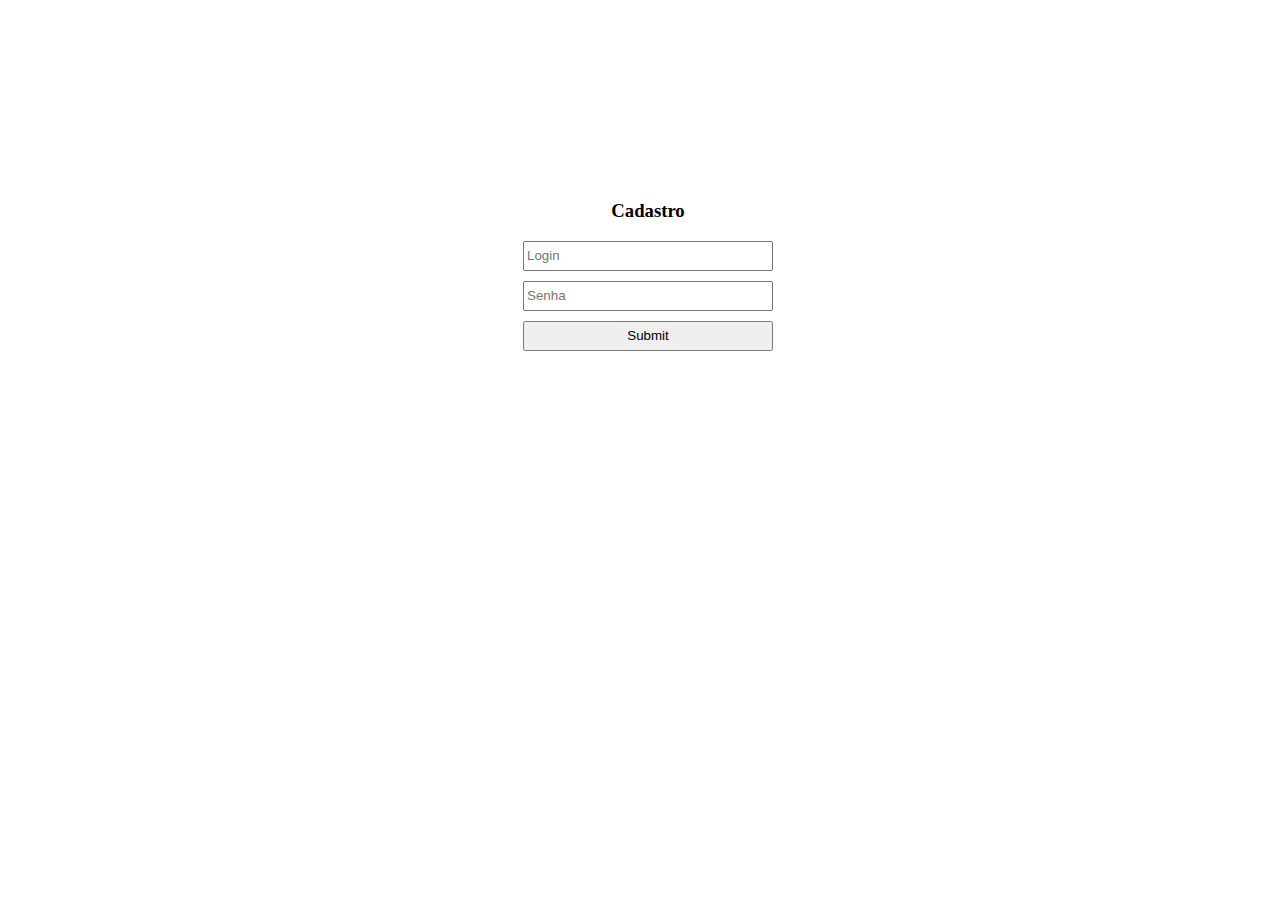
<file: index.html>
<!DOCTYPE html>
<html lang="pt-br">
<head>
    <meta charset="UTF-8">
    <meta http-equiv="X-UA-Compatible" content="IE=edge">
    <meta name="viewport" content="width=device-width, initial-scale=1.0">
    <title>Cadastro JS </title>

    <style>

        *{
            box-sizing: border-box;
        }

        body{
            width: 100%;
            height: 100%;
        }

        form{
            width: 300px;
            margin: 200px auto;
            text-align: center;
        }

        input{
            display: block;
            margin: 10px auto;
            width: 250px;
            height: 30px;
        }

    </style>

</head>
<body>
    

    <form>

        <h3>Cadastro</h3>
        <input type="text" placeholder="Login" id="login">
        <input type="password" placeholder="Senha" id="senha">
        <input type="submit" onclick="logar(); return false">

    </form>

    <script>


        function logar(){

            var login = document.getElementById('login').value;
            var senha = document.getElementById('senha').value;

            if(login == "admin" && senha == "123"){
                alert('Sucesso');
                location.href = "home.html";
            }else{
                alert('Usuario ou senha incorretos');
            }

        }

    </script>

</body>
</html>
</file>
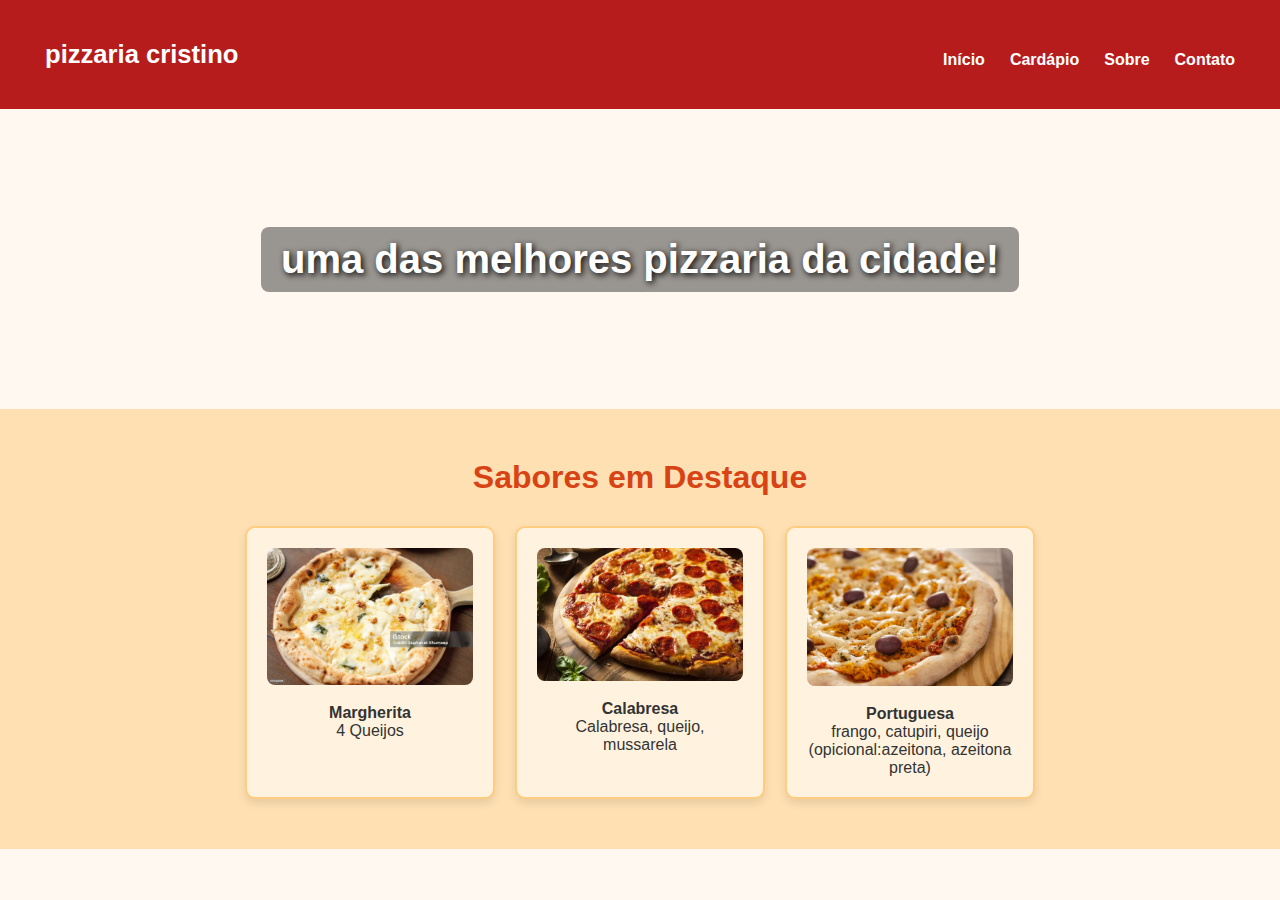
<file: home.HTML>
<!DOCTYPE html>
<html lang="pt-BR">
</head>
<body>
    <head>
        <meta charset="UTF-8">
        <meta name="viewport" content="width=device-width, initial-scale=1.0">
        <title>Home | Pizzaria cristino</title>
        <link rel="stylesheet" href="styles.css">
        <header>
            <div class="navbar">
              <div class="logo">
                <a href="home.html">pizzaria cristino</a>
              </div>
              <nav>
                <ul class="nav-links">
                  <li><a href="home.html">Início</a></li>
                  <li><a href="cardapio.html">Cardápio</a></li>
                  <li><a href="sobre.html">Sobre</a></li>
                  <li><a href="contato.html">Contato</a></li>
                </ul>
              </nav>
            </div>
          </header>

    <section class="banner">
        <h2>uma das melhores pizzaria da cidade!</h2>
    </section>

    <section class="sabores">
        <h3>Sabores em Destaque</h3>
        <div class="pizza-cards">
            <div class="card">
                <img src="pizza de 4 queijos.jpg" alt="Pizza Margherita">
                <h4>Margherita</h4>
                <p>4 Queijos</p>
            </div>
            <div class="card">
                <img src="Pizza calabresa e mussarela.jpeg" alt="Pizza Calabresa">
                <h4>Calabresa</h4>
                <p>Calabresa, queijo, mussarela</p>
            </div>
            <div class="card">
                <img src="frango com catupiri.jpg" alt="Pizza Portuguesa">
                <h4>Portuguesa</h4>
                <p>frango, catupiri, queijo (opicional:azeitona, azeitona preta)</p>
            </div>
        </div>
    </section>
  
</body>
</html>
</file>
<file: styles.css>
* {
    margin: 0;
    padding: 0;
    box-sizing: border-box;
}

body {
    font-family: 'Arial', sans-serif;
    background-color: #fff8f0;
    color: #333;
}

/* Header */
header {
    background-color: #b71c1c;
    color: white;
    text-align: center;
    padding: 25px 15px;
}

nav ul {
    list-style: none;
    display: flex;
    justify-content: center;
    gap: 20px;
    margin-top: 10px;
    flex-wrap: wrap;
}

nav a {
    color: white;
    text-decoration: none;
    font-weight: bold;
}

nav a:hover {
    color: #ffcc80;
}

/* Banner */
.banner {
    background: url('https://images.unsplash.com/photo-1601924572545-00a0f6c0ae7f') no-repeat center center/cover;
    height: 300px;
    display: flex;
    justify-content: center;
    align-items: center;
    color: white;
    text-shadow: 2px 2px 6px black;
}

.banner h2 {
    font-size: 2.5em;
    background: rgba(0, 0, 0, 0.4);
    padding: 10px 20px;
    border-radius: 8px;
}

/* Sabores */
.sabores {
    padding: 50px 20px;
    text-align: center;
    background-color: #ffe0b2;
}

.sabores h3 {
    font-size: 2em;
    color: #d84315;
    margin-bottom: 30px;
}

.pizza-cards {
    display: flex;
    flex-wrap: wrap;
    justify-content: center;
    gap: 20px;
}

.card {
    background-color: #fff3e0;
    border: 2px solid #ffcc80;
    border-radius: 10px;
    padding: 20px;
    width: 250px;
    box-shadow: 0 4px 8px rgba(0,0,0,0.1);
    transition: transform 0.3s;
}

.card:hover {
    transform: scale(1.05);
}

.card img {
    width: 100%;
    border-radius: 8px;
    margin-bottom: 15px;
}

/* Footer */
footer {
    background-color: #3e2723;
    color: white;
    text-align: center;
    padding: 25px;
    margin-top: 40px;
    font-size: 0.9em;
}

/* Página index.html */
.index-container {
    height: 100vh;
    background-color: #ffe0b2;
    display: flex;
    flex-direction: column;
    justify-content: center;
    align-items: center;
    text-align: center;
    padding: 40px;
}

.index-container h1 {
    font-size: 2.5em;
    margin-bottom: 20px;
}

.index-container p {
    font-size: 1.2em;
    margin-bottom: 30px;
}

.btn {
    background-color: #e64a19;
    color: white;
    padding: 12px 25px;
    border: none;
    border-radius: 6px;
    font-size: 1em;
    text-decoration: none;
    transition: background-color 0.3
}
.navbar {
  background-color: #b71c1c;
  display: flex;
  justify-content: space-between;
  align-items: center;
  padding: 15px 30px;
  flex-wrap: wrap;
}

.logo a {
  color: white;
  font-size: 1.6em;
  font-weight: bold;
  text-decoration: none;
}

.nav-links {
  list-style: none;
  display: flex;
  gap: 25px;
  flex-wrap: wrap;
}

.nav-links li a {
  color: white;
  text-decoration: none;
  font-weight: bold;
  transition: color 0.3s;
}

.nav-links li a:hover {
  color: #ffcc80;
}

/* Responsivo */
@media (max-width: 600px) {
  .nav-links {
    flex-direction: column;
    align-items: flex-start;
    width: 100%;
    padding-top: 10px;
  }

  .navbar {
    flex-direction: column;
    align-items: flex-start;
  }
}
</file>
